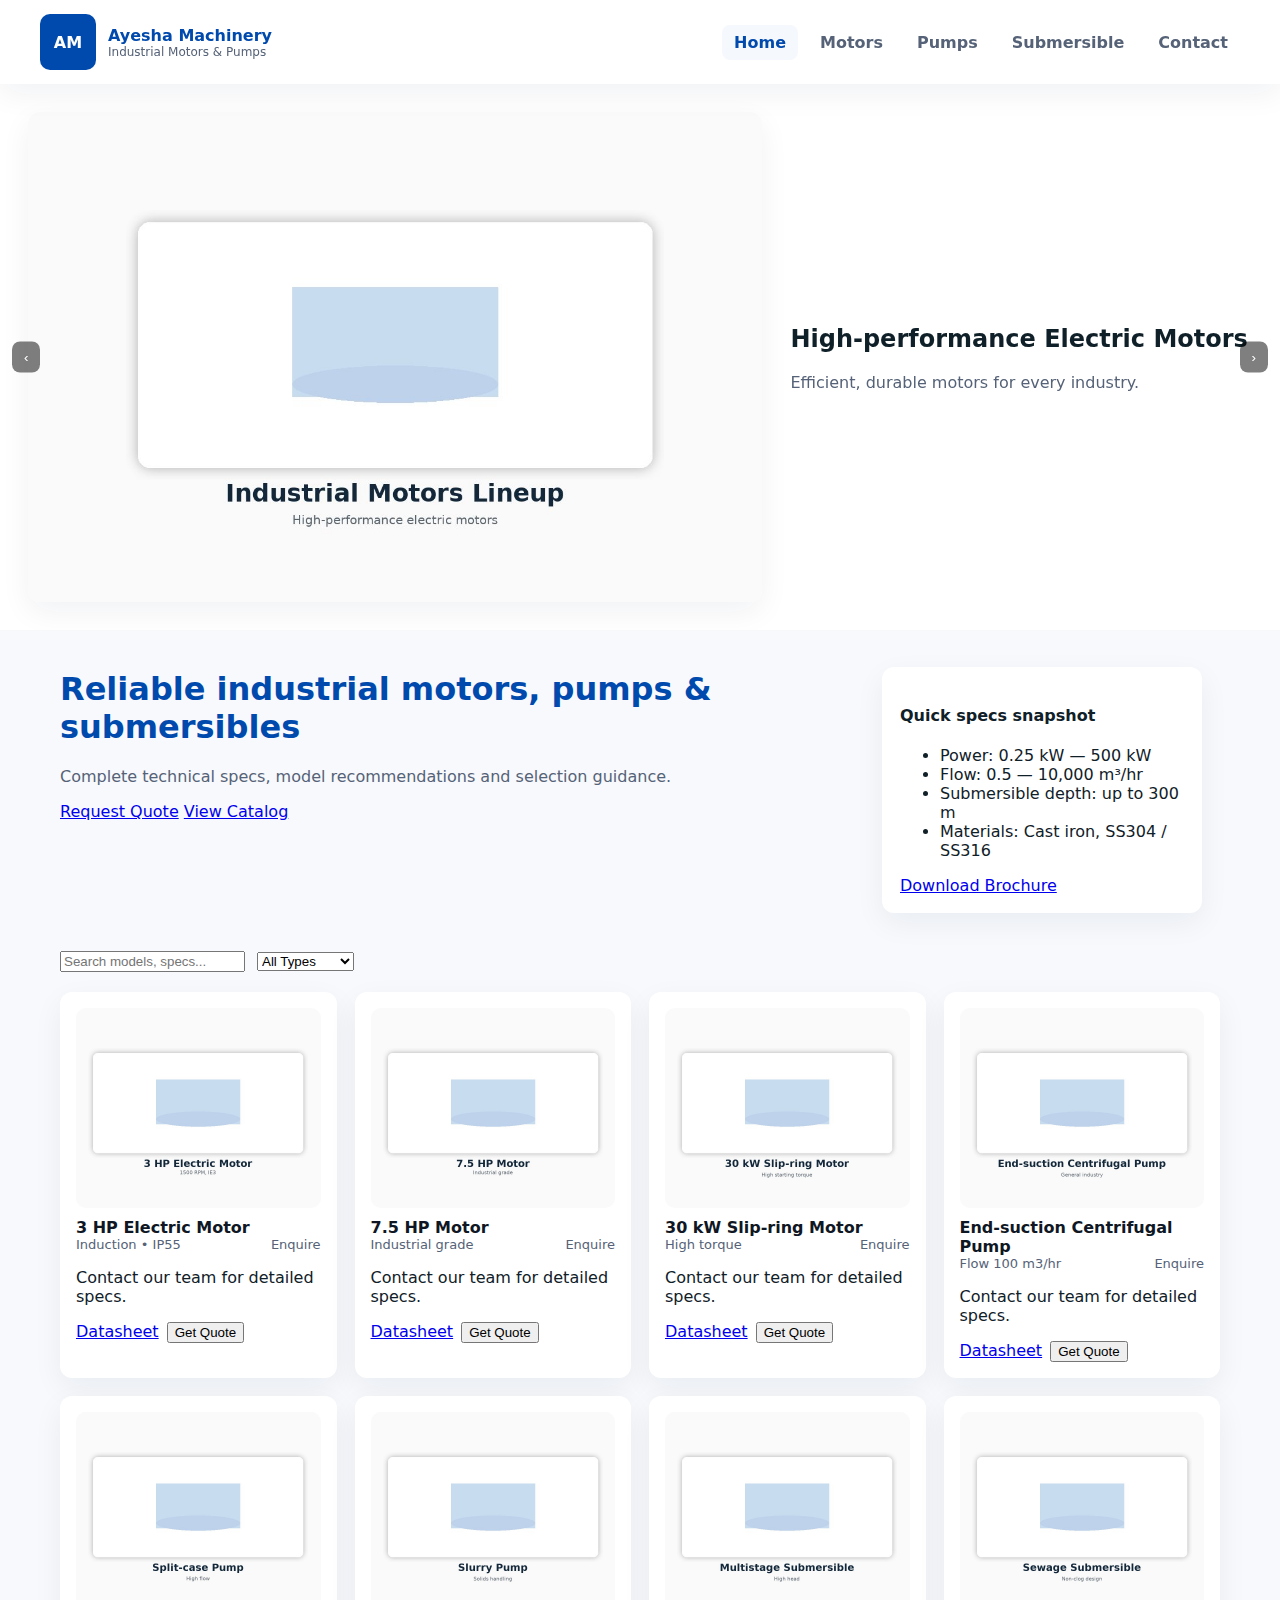
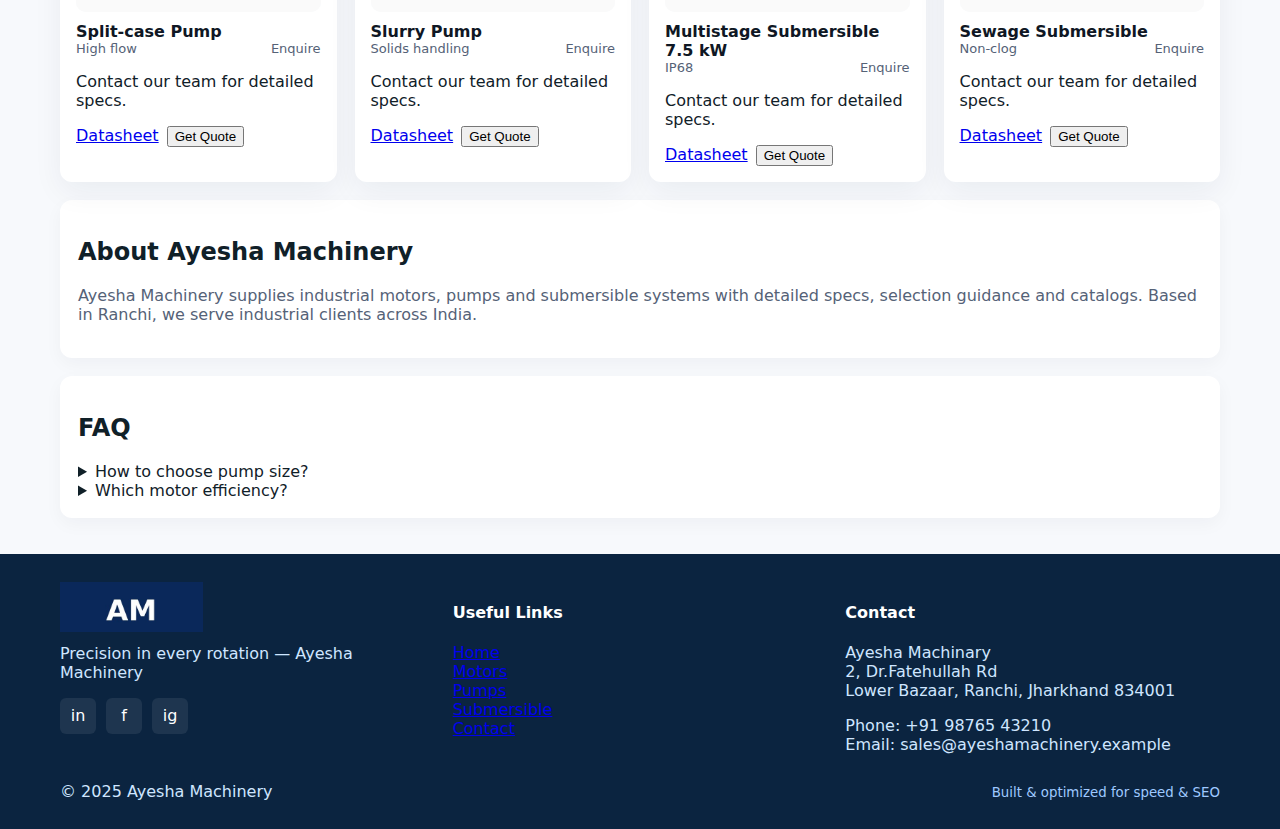
<file: index.html>
<!doctype html><html lang="en"><head><meta charset="utf-8"/><meta name="viewport" content="width=device-width,initial-scale=1"/><title>Ayesha Machinery</title><meta name="description" content="Leading supplier of industrial motors, pumps & submersible solutions in Ranchi."/><link rel="icon" href="images/favicon.ico"/><link rel="stylesheet" href="assets/style.css"/>
<meta property="og:title" content="Ayesha Machinery — Industrial Motors, Pumps & Submersibles"/>
<meta property="og:description" content="Trusted industrial solutions provider offering high-performance motors, pumps, and submersible systems."/>
<meta property="og:image" content="images/logo.png"/>
<meta name="twitter:card" content="summary_large_image"/>
<meta name="twitter:image" content="images/logo.png"/>
</head><body>
<header><div class="wrap header-inner"><div class="brand"><div class="logo">AM</div><div><div style="font-weight:700;color:var(--brand)">Ayesha Machinery</div><div style="font-size:12px;color:var(--muted)">Industrial Motors & Pumps</div></div></div><nav class="header-nav"><a href="index.html">Home</a><a href="motors.html">Motors</a><a href="pumps.html">Pumps</a><a href="submersible.html">Submersible</a><a href="contact.html">Contact</a></nav></div></header>
<div class="carousel"><div class="carousel-track">
  <div class="carousel-slide"><img src="images/home-carousel-1.jpg" alt=""><div class="carousel-caption"><h2>High-performance Electric Motors</h2><p style="color:var(--muted)">Efficient, durable motors for every industry.</p></div></div>
  <div class="carousel-slide"><img src="images/home-carousel-2.jpg" alt=""><div class="carousel-caption"><h2>Precision Pumps</h2><p style="color:var(--muted)">Centrifugal, positive displacement and specialty pumps.</p></div></div>
  <div class="carousel-slide"><img src="images/home-carousel-3.jpg" alt=""><div class="carousel-caption"><h2>Reliable Submersibles</h2><p style="color:var(--muted)">IP68-rated designs for borewells and sewage.</p></div></div>
  <div class="carousel-slide"><img src="images/home-carousel-4.jpg" alt=""><div class="carousel-caption"><h2>Industrial Solutions</h2><p style="color:var(--muted)">Full documentation, curves and support.</p></div></div>
</div><div class="carousel-controls"><button class="carousel-prev carousel-btn">‹</button><button class="carousel-next carousel-btn">›</button></div></div>
<main class="wrap" style="padding-top:18px">
<section style="display:flex;gap:20px;align-items:flex-start">
  <div style="flex:1"><h1 style="color:var(--brand)">Reliable industrial motors, pumps & submersibles</h1><p style="color:var(--muted)">Complete technical specs, model recommendations and selection guidance.</p><div style="margin-top:12px"><a class="btn btn-primary" href="contact.html">Request Quote</a> <a class="btn btn-outline" href="motors.html">View Catalog</a></div></div>
  <aside class="snapshot"><h4>Quick specs snapshot</h4><ul class="spec-list"><li>Power: 0.25 kW — 500 kW</li><li>Flow: 0.5 — 10,000 m³/hr</li><li>Submersible depth: up to 300 m</li><li>Materials: Cast iron, SS304 / SS316</li></ul><div style="margin-top:12px"><a class="datasheet" href="catalogs/motors-catalog.pdf">Download Brochure</a></div></aside>
</section>
<section style="margin-top:18px"><div class="controls"><input id="searchHome" type="text" placeholder="Search models, specs..."><select id="filterTypeHome" class="small"><option value=''>All Types</option><option value='motor'>Motor</option><option value='pump'>Pump</option><option value='submersible'>Submersible</option></select></div>
<div id="homeProducts" class="grid">

    <article class="card" data-type="motor" data-keywords="3 HP Electric Motor Induction • IP55">
      <div class="product-thumb"><img src="images/motor-1.jpg" alt="3 HP Electric Motor"></div>
      <div><div class="model">3 HP Electric Motor</div><div class="meta">Induction • IP55<span style="float:right">Enquire</span></div><p class="specs">Contact our team for detailed specs.</p><div style="display:flex;gap:8px;margin-top:8px"><a class="datasheet" href="catalogs/motors-catalog.pdf">Datasheet</a><button class="btn btn-primary" onclick="Ayesha.quickQuote('3 HP Electric Motor')">Get Quote</button></div></div>
    </article>
    
    <article class="card" data-type="motor" data-keywords="7.5 HP Motor Industrial grade">
      <div class="product-thumb"><img src="images/motor-2.jpg" alt="7.5 HP Motor"></div>
      <div><div class="model">7.5 HP Motor</div><div class="meta">Industrial grade<span style="float:right">Enquire</span></div><p class="specs">Contact our team for detailed specs.</p><div style="display:flex;gap:8px;margin-top:8px"><a class="datasheet" href="catalogs/motors-catalog.pdf">Datasheet</a><button class="btn btn-primary" onclick="Ayesha.quickQuote('7.5 HP Motor')">Get Quote</button></div></div>
    </article>
    
    <article class="card" data-type="motor" data-keywords="30 kW Slip-ring Motor High torque">
      <div class="product-thumb"><img src="images/motor-3.jpg" alt="30 kW Slip-ring Motor"></div>
      <div><div class="model">30 kW Slip-ring Motor</div><div class="meta">High torque<span style="float:right">Enquire</span></div><p class="specs">Contact our team for detailed specs.</p><div style="display:flex;gap:8px;margin-top:8px"><a class="datasheet" href="catalogs/motors-catalog.pdf">Datasheet</a><button class="btn btn-primary" onclick="Ayesha.quickQuote('30 kW Slip-ring Motor')">Get Quote</button></div></div>
    </article>
    
    <article class="card" data-type="pump" data-keywords="End-suction Centrifugal Pump Flow 100 m3/hr">
      <div class="product-thumb"><img src="images/pump-1.jpg" alt="End-suction Centrifugal Pump"></div>
      <div><div class="model">End-suction Centrifugal Pump</div><div class="meta">Flow 100 m3/hr<span style="float:right">Enquire</span></div><p class="specs">Contact our team for detailed specs.</p><div style="display:flex;gap:8px;margin-top:8px"><a class="datasheet" href="catalogs/pumps-catalog.pdf">Datasheet</a><button class="btn btn-primary" onclick="Ayesha.quickQuote('End-suction Centrifugal Pump')">Get Quote</button></div></div>
    </article>
    
    <article class="card" data-type="pump" data-keywords="Split-case Pump High flow">
      <div class="product-thumb"><img src="images/pump-2.jpg" alt="Split-case Pump"></div>
      <div><div class="model">Split-case Pump</div><div class="meta">High flow<span style="float:right">Enquire</span></div><p class="specs">Contact our team for detailed specs.</p><div style="display:flex;gap:8px;margin-top:8px"><a class="datasheet" href="catalogs/pumps-catalog.pdf">Datasheet</a><button class="btn btn-primary" onclick="Ayesha.quickQuote('Split-case Pump')">Get Quote</button></div></div>
    </article>
    
    <article class="card" data-type="pump" data-keywords="Slurry Pump Solids handling">
      <div class="product-thumb"><img src="images/pump-3.jpg" alt="Slurry Pump"></div>
      <div><div class="model">Slurry Pump</div><div class="meta">Solids handling<span style="float:right">Enquire</span></div><p class="specs">Contact our team for detailed specs.</p><div style="display:flex;gap:8px;margin-top:8px"><a class="datasheet" href="catalogs/pumps-catalog.pdf">Datasheet</a><button class="btn btn-primary" onclick="Ayesha.quickQuote('Slurry Pump')">Get Quote</button></div></div>
    </article>
    
    <article class="card" data-type="submersible" data-keywords="Multistage Submersible 7.5 kW IP68">
      <div class="product-thumb"><img src="images/sub-1.jpg" alt="Multistage Submersible 7.5 kW"></div>
      <div><div class="model">Multistage Submersible 7.5 kW</div><div class="meta">IP68<span style="float:right">Enquire</span></div><p class="specs">Contact our team for detailed specs.</p><div style="display:flex;gap:8px;margin-top:8px"><a class="datasheet" href="catalogs/submersible-catalog.pdf">Datasheet</a><button class="btn btn-primary" onclick="Ayesha.quickQuote('Multistage Submersible 7.5 kW')">Get Quote</button></div></div>
    </article>
    
    <article class="card" data-type="submersible" data-keywords="Sewage Submersible Non-clog">
      <div class="product-thumb"><img src="images/sub-2.jpg" alt="Sewage Submersible"></div>
      <div><div class="model">Sewage Submersible</div><div class="meta">Non-clog<span style="float:right">Enquire</span></div><p class="specs">Contact our team for detailed specs.</p><div style="display:flex;gap:8px;margin-top:8px"><a class="datasheet" href="catalogs/submersible-catalog.pdf">Datasheet</a><button class="btn btn-primary" onclick="Ayesha.quickQuote('Sewage Submersible')">Get Quote</button></div></div>
    </article>
    
</div></section>
<section class="content-card" style="margin-top:18px"><h2>About Ayesha Machinery</h2><p style="color:var(--muted)">Ayesha Machinery supplies industrial motors, pumps and submersible systems with detailed specs, selection guidance and catalogs. Based in Ranchi, we serve industrial clients across India.</p></section>
<section class="content-card" style="margin-top:18px"><h2>FAQ</h2><details><summary>How to choose pump size?</summary><div style="color:var(--muted);margin-top:8px">Provide flow and head; we match to curves.</div></details><details><summary>Which motor efficiency?</summary><div style="color:var(--muted);margin-top:8px">Prefer IE3 or better.</div></details></section>
</main>

<footer>
  <div class="wrap">
    <div class="footer-grid">
      <div>
        <img src="images/footer-logo.jpg" alt="Ayesha Machinery">
        <p style="margin-top:8px;color:#cfe6ff">Precision in every rotation — Ayesha Machinery</p>
        <div class="socials"><a href="#" aria-label="LinkedIn">in</a><a href="#" aria-label="Facebook">f</a><a href="#" aria-label="Instagram">ig</a></div>
      </div>
      <div>
        <h4>Useful Links</h4>
        <ul style="color:#cfe6ff;list-style:none;padding:0"><li><a href="index.html">Home</a></li><li><a href="motors.html">Motors</a></li><li><a href="pumps.html">Pumps</a></li><li><a href="submersible.html">Submersible</a></li><li><a href="contact.html">Contact</a></li></ul>
      </div>
      <div>
        <h4>Contact</h4>
        <p style="color:#cfe6ff">Ayesha Machinary<br>2, Dr.Fatehullah Rd<br>Lower Bazaar, Ranchi, Jharkhand 834001</p>
        <p style="color:#cfe6ff">Phone: +91 98765 43210<br>Email: sales@ayeshamachinery.example</p>
      </div>
    </div>
    <div style="margin-top:12px;color:#cfe6ff;display:flex;gap:14px;align-items:center;justify-content:space-between">
      <div>© 2025 Ayesha Machinery</div>
      <div><small style="color:#9fc9ff">Built & optimized for speed & SEO</small></div>
    </div>
  </div>
</footer>
<script src="assets/main.js"></script><script>Ayesha.setupCatalogFilters({searchId:'searchHome',typeId:'filterTypeHome',containerId:'homeProducts'});</script></body></html>
</file>
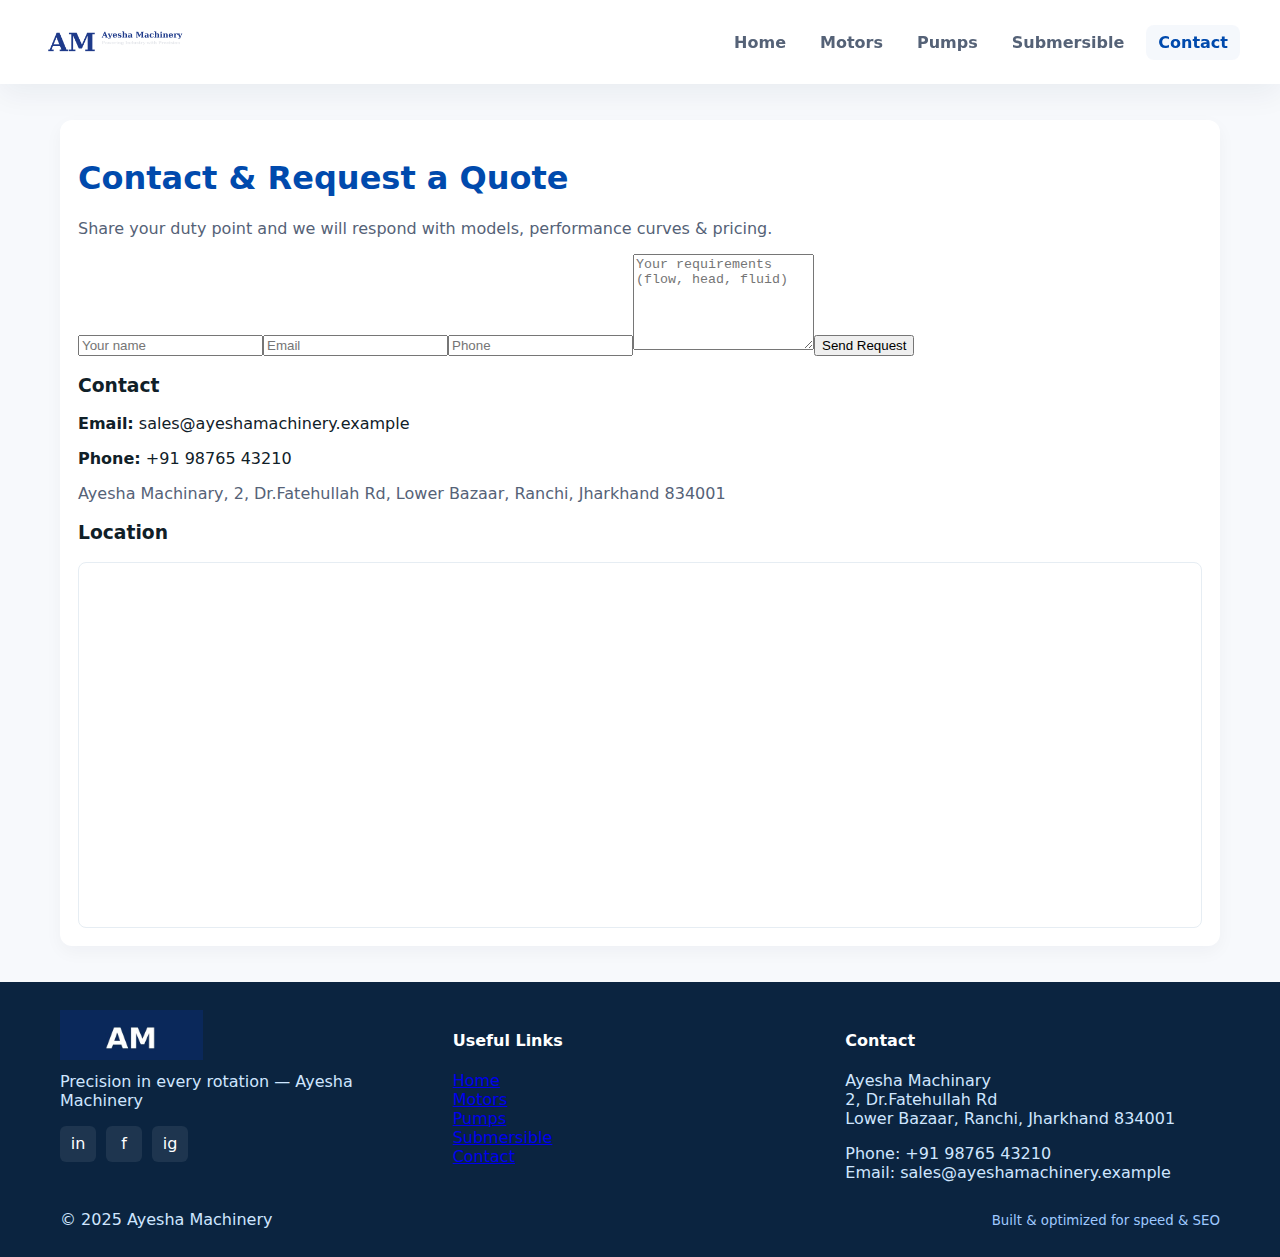
<file: contact.html>
<!doctype html><html lang="en"><head><meta charset="utf-8"/><meta name="viewport" content="width=device-width,initial-scale=1"/><title>Contact — Ayesha Machinery</title><meta name="description" content="Contact Ayesha Machinery for quotes and support."/><link rel="stylesheet" href="assets/style.css"/><link rel="icon" href="images/favicon.ico"/>
<meta property="og:title" content="Ayesha Machinery — Industrial Motors, Pumps & Submersibles"/>
<meta property="og:description" content="Trusted industrial solutions provider offering high-performance motors, pumps, and submersible systems."/>
<meta property="og:image" content="images/logo.png"/>
<meta name="twitter:card" content="summary_large_image"/>
<meta name="twitter:image" content="images/logo.png"/>
</head><body>
<header><div class="wrap header-inner"><div class="brand"><img src="images/logo.png" alt="Ayesha Machinery" style="height:56px;object-fit:contain"></div><nav class="header-nav"><a href="index.html">Home</a><a href="motors.html">Motors</a><a href="pumps.html">Pumps</a><a href="submersible.html">Submersible</a><a href="contact.html">Contact</a></nav></div></header>
<main class="wrap" style="padding-top:18px">
<section class="content-card"><h1 style="color:var(--brand)">Contact & Request a Quote</h1><p style="color:var(--muted)">Share your duty point and we will respond with models, performance curves & pricing.</p>
<div class="contact"><div><form id="contactForm" name="contact" method="POST" data-netlify="true" netlify-honeypot="bot-field"><input type="hidden" name="form-name" value="contact"><p style="display:none"><label>Don’t fill if human: <input name="bot-field"></label></p><input id="name" name="name" type="text" placeholder="Your name" required><input id="email" name="email" type="email" placeholder="Email" required><input id="phone" name="phone" type="text" placeholder="Phone" required><textarea id="message" name="message" rows="6" placeholder="Your requirements (flow, head, fluid)"></textarea><button class="btn btn-primary" type="submit">Send Request</button><div id="formStatus" style="margin-top:10px;color:green;display:none"></div></form></div><aside class="contact-card"><h3>Contact</h3><p><strong>Email:</strong> sales@ayeshamachinery.example</p><p><strong>Phone:</strong> +91 98765 43210</p><p style="color:var(--muted)">Ayesha Machinary, 2, Dr.Fatehullah Rd, Lower Bazaar, Ranchi, Jharkhand 834001</p></aside></div>
<div style="margin-top:18px"><h3>Location</h3><div style="border-radius:8px;overflow:hidden;border:1px solid #e6edf3"><iframe src="https://www.google.com/maps/embed?pb=!1m18!1m12!1m3!1d117170.77853638442!2d85.2262073208436!3d23.403159735149256!2m3!1f0!2f0!3f0!3m2!1i1024!2i768!4f13.1!3m3!1m2!1s0x39f4e108f3591b21%3A0x3b2d2a5f4339a570!2sAyesha%20Machinary!5e0!3m2!1sen!2sin!4v1762103960337!5m2!1sen!2sin" width="100%" height="360" style="border:0;" allowfullscreen="" loading="lazy" referrerpolicy="no-referrer-when-downgrade"></iframe></div></div>
</section></main>
<footer>
  <div class="wrap">
    <div class="footer-grid">
      <div>
        <img src="images/footer-logo.jpg" alt="Ayesha Machinery">
        <p style="margin-top:8px;color:#cfe6ff">Precision in every rotation — Ayesha Machinery</p>
        <div class="socials"><a href="#" aria-label="LinkedIn">in</a><a href="#" aria-label="Facebook">f</a><a href="#" aria-label="Instagram">ig</a></div>
      </div>
      <div>
        <h4>Useful Links</h4>
        <ul style="color:#cfe6ff;list-style:none;padding:0"><li><a href="index.html">Home</a></li><li><a href="motors.html">Motors</a></li><li><a href="pumps.html">Pumps</a></li><li><a href="submersible.html">Submersible</a></li><li><a href="contact.html">Contact</a></li></ul>
      </div>
      <div>
        <h4>Contact</h4>
        <p style="color:#cfe6ff">Ayesha Machinary<br>2, Dr.Fatehullah Rd<br>Lower Bazaar, Ranchi, Jharkhand 834001</p>
        <p style="color:#cfe6ff">Phone: +91 98765 43210<br>Email: sales@ayeshamachinery.example</p>
      </div>
    </div>
    <div style="margin-top:12px;color:#cfe6ff;display:flex;gap:14px;align-items:center;justify-content:space-between">
      <div>© 2025 Ayesha Machinery</div>
      <div><small style="color:#9fc9ff">Built & optimized for speed & SEO</small></div>
    </div>
  </div>
</footer>
<script src="assets/main.js"></script></body></html>
</file>
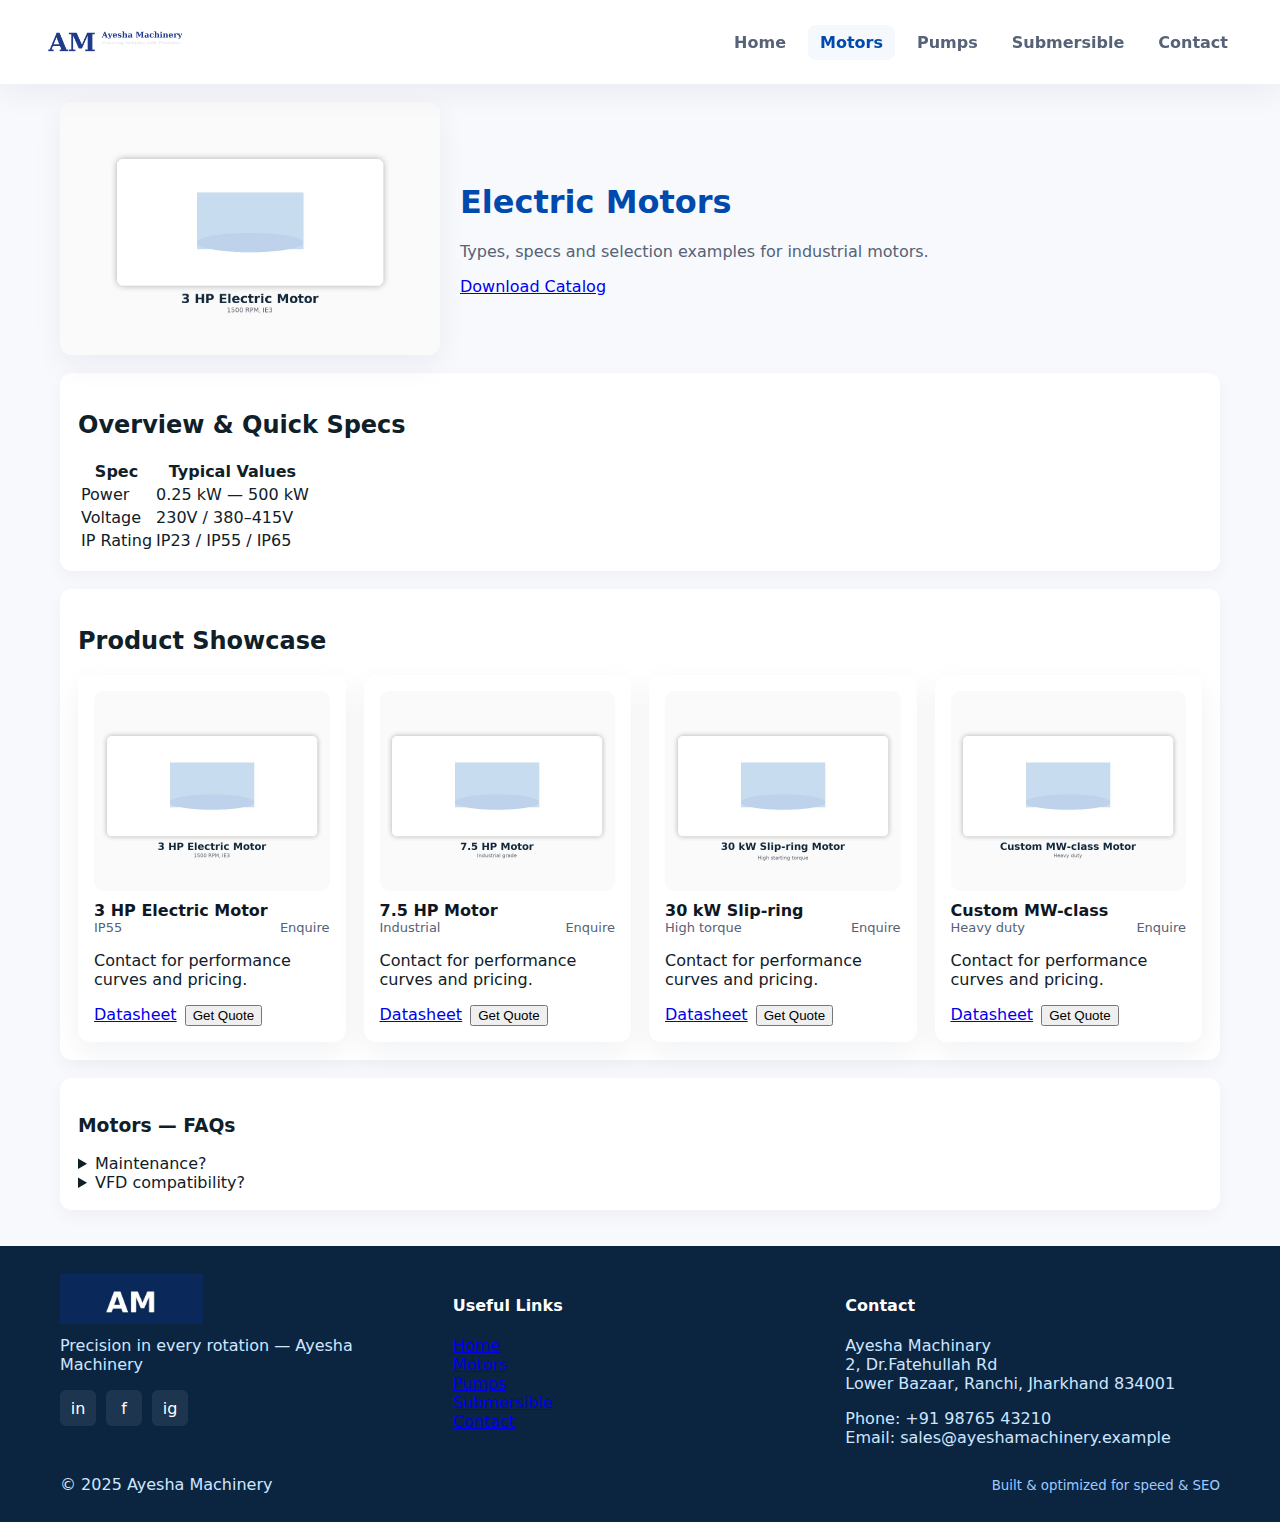
<file: motors.html>
<!doctype html><html lang="en"><head><meta charset="utf-8"/><meta name="viewport" content="width=device-width,initial-scale=1"/><title>Motors — Ayesha Machinery</title><meta name="description" content="Electric motors — specs and selection guidance."/><link rel="stylesheet" href="assets/style.css"/><link rel="icon" href="images/favicon.ico"/>
<meta property="og:title" content="Ayesha Machinery — Industrial Motors, Pumps & Submersibles"/>
<meta property="og:description" content="Trusted industrial solutions provider offering high-performance motors, pumps, and submersible systems."/>
<meta property="og:image" content="images/logo.png"/>
<meta name="twitter:card" content="summary_large_image"/>
<meta name="twitter:image" content="images/logo.png"/>
</head><body>
<header><div class="wrap header-inner"><div class="brand"><img src="images/logo.png" alt="Ayesha Machinery" style="height:56px;object-fit:contain"></div><nav class="header-nav"><a href="index.html">Home</a><a href="motors.html">Motors</a><a href="pumps.html">Pumps</a><a href="submersible.html">Submersible</a><a href="contact.html">Contact</a></nav></div></header>
<main class="wrap" style="padding-top:18px">
<section class="hero" style="display:flex;gap:20px;align-items:center"><img src="images/motor-1.jpg" alt="Motors" style="width:380px;border-radius:12px;box-shadow:var(--shadow)"><div><h1 style="color:var(--brand)">Electric Motors</h1><p style="color:var(--muted)">Types, specs and selection examples for industrial motors.</p><a class="btn btn-primary" href="catalogs/motors-catalog.pdf">Download Catalog</a></div></section>
<section class="content-card" style="margin-top:18px"><h2>Overview & Quick Specs</h2><table><thead><tr><th>Spec</th><th>Typical Values</th></tr></thead><tbody><tr><td>Power</td><td>0.25 kW — 500 kW</td></tr><tr><td>Voltage</td><td>230V / 380–415V</td></tr><tr><td>IP Rating</td><td>IP23 / IP55 / IP65</td></tr></tbody></table></section>
<section class="content-card" style="margin-top:18px"><h2>Product Showcase</h2><div class="grid">

    <article class="card"><div class="product-thumb"><img src="images/motor-1.jpg" alt="3 HP Electric Motor"></div><div><div class="model">3 HP Electric Motor</div><div class="meta">IP55<span style="float:right">Enquire</span></div><p class="specs">Contact for performance curves and pricing.</p><div style="display:flex;gap:8px;margin-top:8px"><a class="datasheet" href="catalogs/motors-catalog.pdf">Datasheet</a><button class="btn btn-primary" onclick="Ayesha.quickQuote('3 HP Electric Motor')">Get Quote</button></div></div></article>
    
    <article class="card"><div class="product-thumb"><img src="images/motor-2.jpg" alt="7.5 HP Motor"></div><div><div class="model">7.5 HP Motor</div><div class="meta">Industrial<span style="float:right">Enquire</span></div><p class="specs">Contact for performance curves and pricing.</p><div style="display:flex;gap:8px;margin-top:8px"><a class="datasheet" href="catalogs/motors-catalog.pdf">Datasheet</a><button class="btn btn-primary" onclick="Ayesha.quickQuote('7.5 HP Motor')">Get Quote</button></div></div></article>
    
    <article class="card"><div class="product-thumb"><img src="images/motor-3.jpg" alt="30 kW Slip-ring"></div><div><div class="model">30 kW Slip-ring</div><div class="meta">High torque<span style="float:right">Enquire</span></div><p class="specs">Contact for performance curves and pricing.</p><div style="display:flex;gap:8px;margin-top:8px"><a class="datasheet" href="catalogs/motors-catalog.pdf">Datasheet</a><button class="btn btn-primary" onclick="Ayesha.quickQuote('30 kW Slip-ring')">Get Quote</button></div></div></article>
    
    <article class="card"><div class="product-thumb"><img src="images/motor-4.jpg" alt="Custom MW-class"></div><div><div class="model">Custom MW-class</div><div class="meta">Heavy duty<span style="float:right">Enquire</span></div><p class="specs">Contact for performance curves and pricing.</p><div style="display:flex;gap:8px;margin-top:8px"><a class="datasheet" href="catalogs/motors-catalog.pdf">Datasheet</a><button class="btn btn-primary" onclick="Ayesha.quickQuote('Custom MW-class')">Get Quote</button></div></div></article>
    </div></section><section class="content-card" style="margin-top:18px"><h3>Motors — FAQs</h3><details><summary>Maintenance?</summary><div style="color:var(--muted);margin-top:8px">Periodic checks and lubrication.</div></details><details><summary>VFD compatibility?</summary><div style="color:var(--muted);margin-top:8px">Select insulation suitably.</div></details></section></main>
<footer>
  <div class="wrap">
    <div class="footer-grid">
      <div>
        <img src="images/footer-logo.jpg" alt="Ayesha Machinery">
        <p style="margin-top:8px;color:#cfe6ff">Precision in every rotation — Ayesha Machinery</p>
        <div class="socials"><a href="#" aria-label="LinkedIn">in</a><a href="#" aria-label="Facebook">f</a><a href="#" aria-label="Instagram">ig</a></div>
      </div>
      <div>
        <h4>Useful Links</h4>
        <ul style="color:#cfe6ff;list-style:none;padding:0"><li><a href="index.html">Home</a></li><li><a href="motors.html">Motors</a></li><li><a href="pumps.html">Pumps</a></li><li><a href="submersible.html">Submersible</a></li><li><a href="contact.html">Contact</a></li></ul>
      </div>
      <div>
        <h4>Contact</h4>
        <p style="color:#cfe6ff">Ayesha Machinary<br>2, Dr.Fatehullah Rd<br>Lower Bazaar, Ranchi, Jharkhand 834001</p>
        <p style="color:#cfe6ff">Phone: +91 98765 43210<br>Email: sales@ayeshamachinery.example</p>
      </div>
    </div>
    <div style="margin-top:12px;color:#cfe6ff;display:flex;gap:14px;align-items:center;justify-content:space-between">
      <div>© 2025 Ayesha Machinery</div>
      <div><small style="color:#9fc9ff">Built & optimized for speed & SEO</small></div>
    </div>
  </div>
</footer>
<script src="assets/main.js"></script></body></html>
</file>
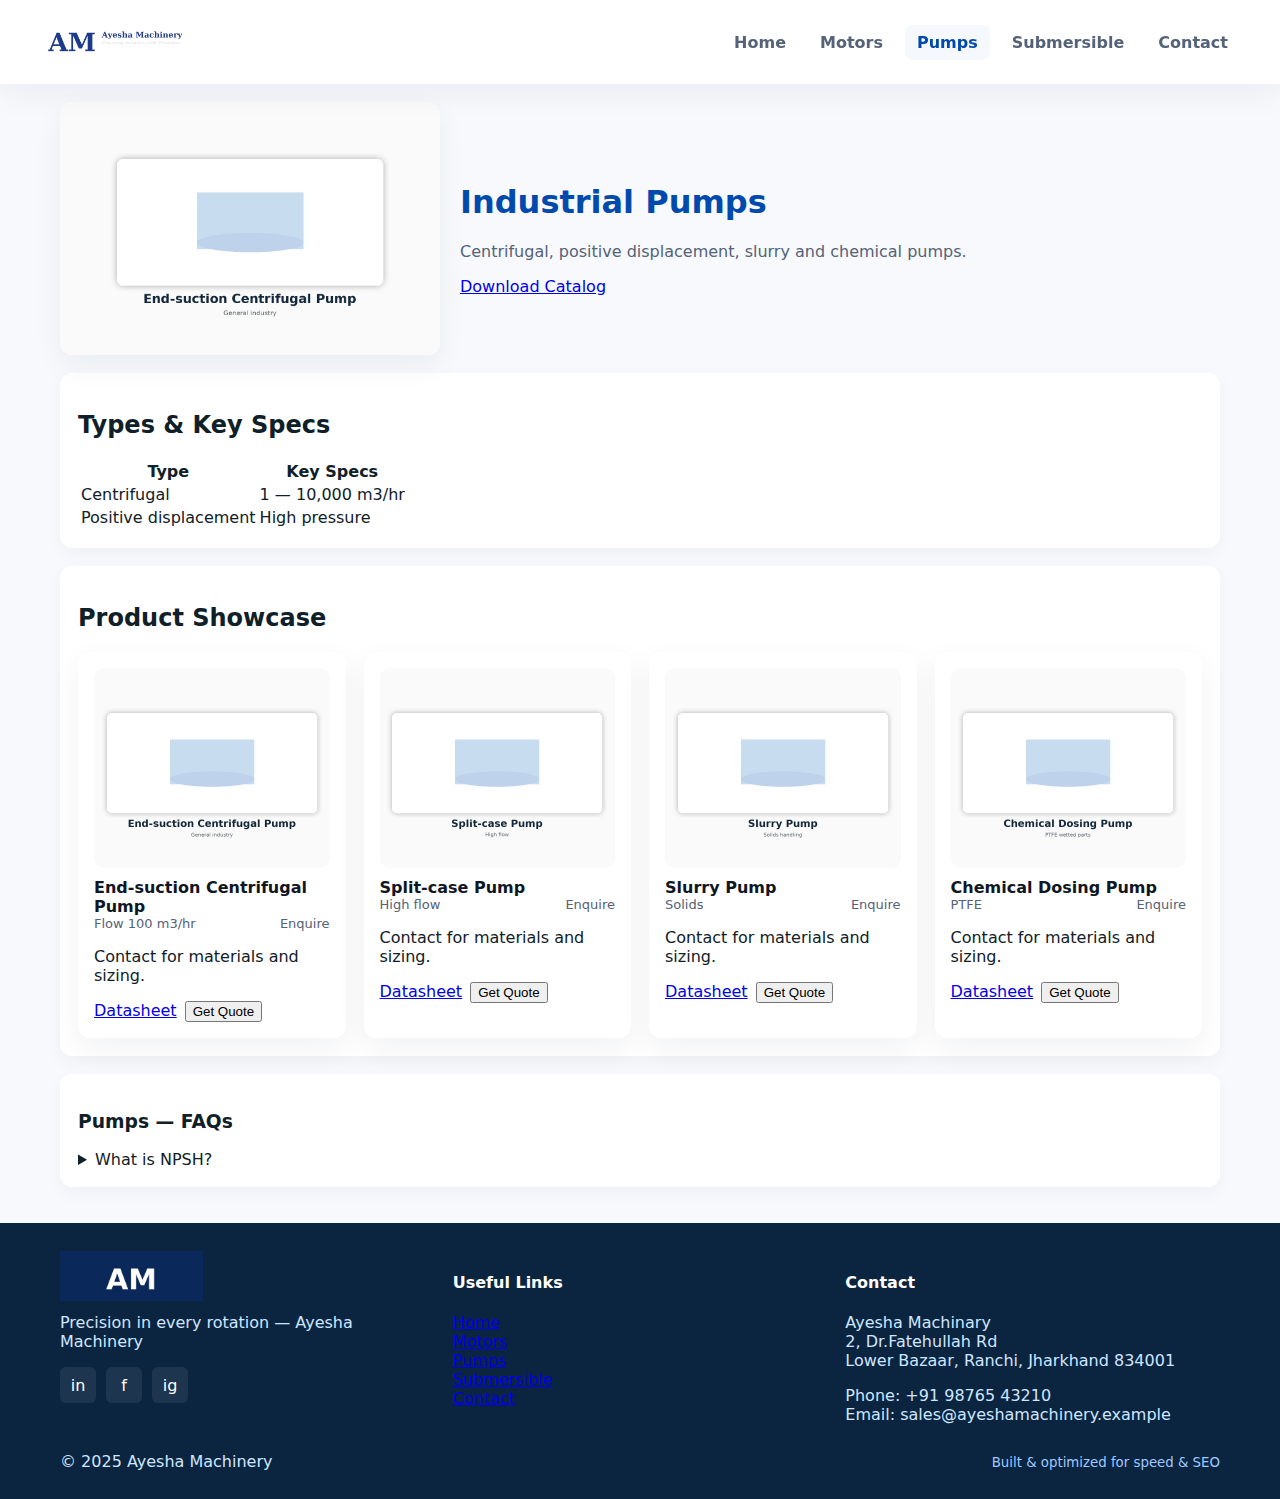
<file: pumps.html>
<!doctype html><html lang="en"><head><meta charset="utf-8"/><meta name="viewport" content="width=device-width,initial-scale=1"/><title>Pumps — Ayesha Machinery</title><meta name="description" content="Pumps — types and specs."/><link rel="stylesheet" href="assets/style.css"/><link rel="icon" href="images/favicon.ico"/>
<meta property="og:title" content="Ayesha Machinery — Industrial Motors, Pumps & Submersibles"/>
<meta property="og:description" content="Trusted industrial solutions provider offering high-performance motors, pumps, and submersible systems."/>
<meta property="og:image" content="images/logo.png"/>
<meta name="twitter:card" content="summary_large_image"/>
<meta name="twitter:image" content="images/logo.png"/>
</head><body>
<header><div class="wrap header-inner"><div class="brand"><img src="images/logo.png" alt="Ayesha Machinery" style="height:56px;object-fit:contain"></div><nav class="header-nav"><a href="index.html">Home</a><a href="motors.html">Motors</a><a href="pumps.html">Pumps</a><a href="submersible.html">Submersible</a><a href="contact.html">Contact</a></nav></div></header>
<main class="wrap" style="padding-top:18px">
<section class="hero" style="display:flex;gap:20px;align-items:center"><img src="images/pump-1.jpg" alt="Pumps" style="width:380px;border-radius:12px;box-shadow:var(--shadow)"><div><h1 style="color:var(--brand)">Industrial Pumps</h1><p style="color:var(--muted)">Centrifugal, positive displacement, slurry and chemical pumps.</p><a class="btn btn-primary" href="catalogs/pumps-catalog.pdf">Download Catalog</a></div></section>
<section class="content-card" style="margin-top:18px"><h2>Types & Key Specs</h2><table><thead><tr><th>Type</th><th>Key Specs</th></tr></thead><tbody><tr><td>Centrifugal</td><td>1 — 10,000 m3/hr</td></tr><tr><td>Positive displacement</td><td>High pressure</td></tr></tbody></table></section>
<section class="content-card" style="margin-top:18px"><h2>Product Showcase</h2><div class="grid">
<article class="card"><div class="product-thumb"><img src="images/pump-1.jpg" alt="End-suction Centrifugal Pump"></div><div><div class="model">End-suction Centrifugal Pump</div><div class="meta">Flow 100 m3/hr<span style="float:right">Enquire</span></div><p class="specs">Contact for materials and sizing.</p><div style="display:flex;gap:8px;margin-top:8px"><a class="datasheet" href="catalogs/pumps-catalog.pdf">Datasheet</a><button class="btn btn-primary" onclick="Ayesha.quickQuote('End-suction Centrifugal Pump')">Get Quote</button></div></div></article><article class="card"><div class="product-thumb"><img src="images/pump-2.jpg" alt="Split-case Pump"></div><div><div class="model">Split-case Pump</div><div class="meta">High flow<span style="float:right">Enquire</span></div><p class="specs">Contact for materials and sizing.</p><div style="display:flex;gap:8px;margin-top:8px"><a class="datasheet" href="catalogs/pumps-catalog.pdf">Datasheet</a><button class="btn btn-primary" onclick="Ayesha.quickQuote('Split-case Pump')">Get Quote</button></div></div></article><article class="card"><div class="product-thumb"><img src="images/pump-3.jpg" alt="Slurry Pump"></div><div><div class="model">Slurry Pump</div><div class="meta">Solids<span style="float:right">Enquire</span></div><p class="specs">Contact for materials and sizing.</p><div style="display:flex;gap:8px;margin-top:8px"><a class="datasheet" href="catalogs/pumps-catalog.pdf">Datasheet</a><button class="btn btn-primary" onclick="Ayesha.quickQuote('Slurry Pump')">Get Quote</button></div></div></article><article class="card"><div class="product-thumb"><img src="images/pump-4.jpg" alt="Chemical Dosing Pump"></div><div><div class="model">Chemical Dosing Pump</div><div class="meta">PTFE<span style="float:right">Enquire</span></div><p class="specs">Contact for materials and sizing.</p><div style="display:flex;gap:8px;margin-top:8px"><a class="datasheet" href="catalogs/pumps-catalog.pdf">Datasheet</a><button class="btn btn-primary" onclick="Ayesha.quickQuote('Chemical Dosing Pump')">Get Quote</button></div></div></article></div></section><section class='content-card' style='margin-top:18px'><h3>Pumps — FAQs</h3><details><summary>What is NPSH?</summary><div style='color:var(--muted);margin-top:8px'>Net Positive Suction Head - avoid cavitation.</div></details></section></main>
<footer>
  <div class="wrap">
    <div class="footer-grid">
      <div>
        <img src="images/footer-logo.jpg" alt="Ayesha Machinery">
        <p style="margin-top:8px;color:#cfe6ff">Precision in every rotation — Ayesha Machinery</p>
        <div class="socials"><a href="#" aria-label="LinkedIn">in</a><a href="#" aria-label="Facebook">f</a><a href="#" aria-label="Instagram">ig</a></div>
      </div>
      <div>
        <h4>Useful Links</h4>
        <ul style="color:#cfe6ff;list-style:none;padding:0"><li><a href="index.html">Home</a></li><li><a href="motors.html">Motors</a></li><li><a href="pumps.html">Pumps</a></li><li><a href="submersible.html">Submersible</a></li><li><a href="contact.html">Contact</a></li></ul>
      </div>
      <div>
        <h4>Contact</h4>
        <p style="color:#cfe6ff">Ayesha Machinary<br>2, Dr.Fatehullah Rd<br>Lower Bazaar, Ranchi, Jharkhand 834001</p>
        <p style="color:#cfe6ff">Phone: +91 98765 43210<br>Email: sales@ayeshamachinery.example</p>
      </div>
    </div>
    <div style="margin-top:12px;color:#cfe6ff;display:flex;gap:14px;align-items:center;justify-content:space-between">
      <div>© 2025 Ayesha Machinery</div>
      <div><small style="color:#9fc9ff">Built & optimized for speed & SEO</small></div>
    </div>
  </div>
</footer>
<script src='assets/main.js'></script></body></html>
</file>
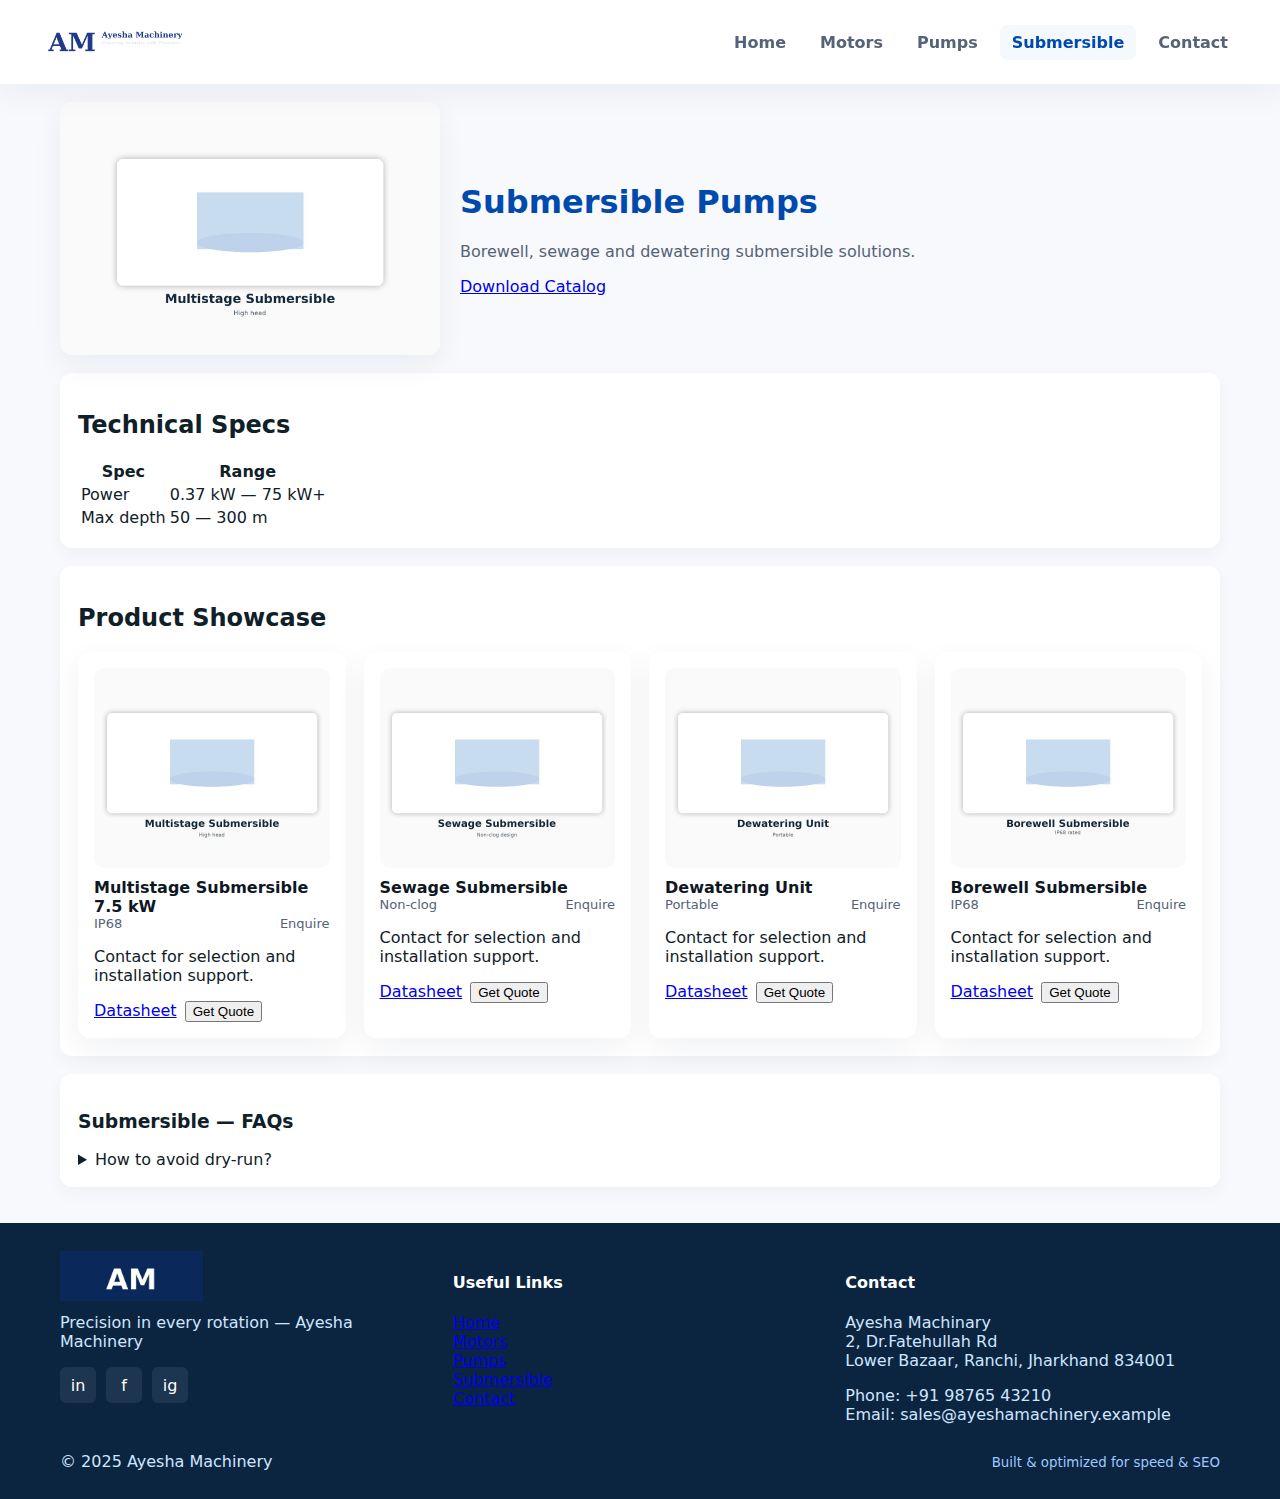
<file: submersible.html>
<!doctype html><html lang="en"><head><meta charset="utf-8"/><meta name="viewport" content="width=device-width,initial-scale=1"/><title>Submersible Pumps — Ayesha Machinery</title><meta name="description" content="Submersible pumps specs."/><link rel="stylesheet" href="assets/style.css"/><link rel="icon" href="images/favicon.ico"/>
<meta property="og:title" content="Ayesha Machinery — Industrial Motors, Pumps & Submersibles"/>
<meta property="og:description" content="Trusted industrial solutions provider offering high-performance motors, pumps, and submersible systems."/>
<meta property="og:image" content="images/logo.png"/>
<meta name="twitter:card" content="summary_large_image"/>
<meta name="twitter:image" content="images/logo.png"/>
</head><body>
<header><div class="wrap header-inner"><div class="brand"><img src="images/logo.png" alt="Ayesha Machinery" style="height:56px;object-fit:contain"></div><nav class="header-nav"><a href="index.html">Home</a><a href="motors.html">Motors</a><a href="pumps.html">Pumps</a><a href="submersible.html">Submersible</a><a href="contact.html">Contact</a></nav></div></header>
<main class="wrap" style="padding-top:18px">
<section class="hero" style="display:flex;gap:20px;align-items:center"><img src="images/sub-1.jpg" alt="Submersible" style="width:380px;border-radius:12px;box-shadow:var(--shadow)"><div><h1 style="color:var(--brand)">Submersible Pumps</h1><p style="color:var(--muted)">Borewell, sewage and dewatering submersible solutions.</p><a class="btn btn-primary" href="catalogs/submersible-catalog.pdf">Download Catalog</a></div></section>
<section class="content-card" style="margin-top:18px"><h2>Technical Specs</h2><table><thead><tr><th>Spec</th><th>Range</th></tr></thead><tbody><tr><td>Power</td><td>0.37 kW — 75 kW+</td></tr><tr><td>Max depth</td><td>50 — 300 m</td></tr></tbody></table></section>
<section class="content-card" style="margin-top:18px"><h2>Product Showcase</h2><div class="grid"><article class="card"><div class="product-thumb"><img src="images/sub-1.jpg" alt="Multistage Submersible 7.5 kW"></div><div><div class="model">Multistage Submersible 7.5 kW</div><div class="meta">IP68<span style="float:right">Enquire</span></div><p class="specs">Contact for selection and installation support.</p><div style="display:flex;gap:8px;margin-top:8px"><a class="datasheet" href="catalogs/submersible-catalog.pdf">Datasheet</a><button class="btn btn-primary' onclick="Ayesha.quickQuote('Multistage Submersible 7.5 kW')">Get Quote</button></div></div></article><article class="card"><div class="product-thumb"><img src="images/sub-2.jpg" alt="Sewage Submersible"></div><div><div class="model">Sewage Submersible</div><div class="meta">Non-clog<span style="float:right">Enquire</span></div><p class="specs">Contact for selection and installation support.</p><div style="display:flex;gap:8px;margin-top:8px"><a class="datasheet" href="catalogs/submersible-catalog.pdf">Datasheet</a><button class="btn btn-primary' onclick="Ayesha.quickQuote('Sewage Submersible')">Get Quote</button></div></div></article><article class="card"><div class="product-thumb"><img src="images/sub-3.jpg" alt="Dewatering Unit"></div><div><div class="model">Dewatering Unit</div><div class="meta">Portable<span style="float:right">Enquire</span></div><p class="specs">Contact for selection and installation support.</p><div style="display:flex;gap:8px;margin-top:8px"><a class="datasheet" href="catalogs/submersible-catalog.pdf">Datasheet</a><button class="btn btn-primary' onclick="Ayesha.quickQuote('Dewatering Unit')">Get Quote</button></div></div></article><article class="card"><div class="product-thumb"><img src="images/sub-4.jpg" alt="Borewell Submersible"></div><div><div class="model">Borewell Submersible</div><div class="meta">IP68<span style="float:right">Enquire</span></div><p class="specs">Contact for selection and installation support.</p><div style="display:flex;gap:8px;margin-top:8px"><a class="datasheet" href="catalogs/submersible-catalog.pdf">Datasheet</a><button class="btn btn-primary' onclick="Ayesha.quickQuote('Borewell Submersible')">Get Quote</button></div></div></article></div></section><section class='content-card' style='margin-top:18px'><h3>Submersible — FAQs</h3><details><summary>How to avoid dry-run?</summary><div style='color:var(--muted);margin-top:8px'>Use dry-run protection and sensors.</div></details></section></main>
<footer>
  <div class="wrap">
    <div class="footer-grid">
      <div>
        <img src="images/footer-logo.jpg" alt="Ayesha Machinery">
        <p style="margin-top:8px;color:#cfe6ff">Precision in every rotation — Ayesha Machinery</p>
        <div class="socials"><a href="#" aria-label="LinkedIn">in</a><a href="#" aria-label="Facebook">f</a><a href="#" aria-label="Instagram">ig</a></div>
      </div>
      <div>
        <h4>Useful Links</h4>
        <ul style="color:#cfe6ff;list-style:none;padding:0"><li><a href="index.html">Home</a></li><li><a href="motors.html">Motors</a></li><li><a href="pumps.html">Pumps</a></li><li><a href="submersible.html">Submersible</a></li><li><a href="contact.html">Contact</a></li></ul>
      </div>
      <div>
        <h4>Contact</h4>
        <p style="color:#cfe6ff">Ayesha Machinary<br>2, Dr.Fatehullah Rd<br>Lower Bazaar, Ranchi, Jharkhand 834001</p>
        <p style="color:#cfe6ff">Phone: +91 98765 43210<br>Email: sales@ayeshamachinery.example</p>
      </div>
    </div>
    <div style="margin-top:12px;color:#cfe6ff;display:flex;gap:14px;align-items:center;justify-content:space-between">
      <div>© 2025 Ayesha Machinery</div>
      <div><small style="color:#9fc9ff">Built & optimized for speed & SEO</small></div>
    </div>
  </div>
</footer>
<script src='assets/main.js'></script></body></html>
</file>
<file: assets/style.css>
:root{--brand:#004aad;--muted:#556277;--bg:#f7f9fc;--card:#fff;--container:1200px;--shadow:0 10px 30px rgba(12,32,62,.06);--text:#102028}
*{box-sizing:border-box}body{margin:0;font-family:Inter,system-ui,Arial;background:var(--bg);color:var(--text);-webkit-font-smoothing:antialiased}
.wrap{max-width:var(--container);margin:0 auto;padding:0 20px}
header{background:#fff;position:sticky;top:0;z-index:99;box-shadow:var(--shadow)}
.header-inner{display:flex;align-items:center;justify-content:space-between;padding:14px 0;gap:16px}
.brand{display:flex;align-items:center;gap:12px}
.logo{width:56px;height:56px;border-radius:10px;background:var(--brand);display:flex;align-items:center;justify-content:center;color:#fff;font-weight:800}
.header-nav{display:flex;gap:10px}
.header-nav a{text-decoration:none;color:var(--muted);padding:8px 12px;border-radius:8px;font-weight:600}
.header-nav a.active{color:var(--brand);background:rgba(0,74,173,.04)}
.carousel{position:relative;overflow:hidden;border-bottom:1px solid rgba(12,32,62,.03);background:#fff}
.carousel-track{display:flex;transition:transform .6s ease;will-change:transform}
.carousel-slide{min-width:100%;display:flex;align-items:center;gap:28px;padding:28px}
.carousel-slide img{width:60%;border-radius:12px;box-shadow:0 10px 30px rgba(12,32,62,.06)}
.carousel-caption{width:40%}
.carousel-controls{position:absolute;top:50%;left:0;right:0;display:flex;justify-content:space-between;padding:0 12px;transform:translateY(-50%)}
.carousel-btn{background:rgba(0,0,0,.5);color:#fff;border:none;padding:8px 12px;border-radius:8px;cursor:pointer}
.snapshot{width:320px;background:var(--card);padding:18px;border-radius:12px;box-shadow:var(--shadow);margin:18px}
.controls{display:flex;gap:12px;align-items:center;margin:20px 0;flex-wrap:wrap}
.grid{display:grid;grid-template-columns:repeat(auto-fit,minmax(260px,1fr));gap:18px;margin-top:18px}
.card{background:var(--card);padding:16px;border-radius:12px;box-shadow:var(--shadow);display:flex;flex-direction:column;gap:10px}
.product-thumb{height:200px;border-radius:10px;background:#fafcff;display:flex;align-items:center;justify-content:center;overflow:hidden}
.product-thumb img{width:100%;height:100%;object-fit:cover}
.model{font-weight:700;color:#0f1724}
.meta{font-size:13px;color:var(--muted);display:flex;justify-content:space-between}
.content-card{margin-top:18px;padding:18px;background:var(--card);border-radius:12px;box-shadow:0 6px 18px rgba(12,32,62,.04)}
footer{margin-top:36px;background:#0b2440;color:#fff;padding:28px 0}
.footer-grid{display:grid;grid-template-columns:1fr 1fr 1fr;gap:18px;align-items:start}
.footer-grid img{height:50px}
.socials{display:flex;gap:10px;margin-top:8px}
.socials a{display:inline-block;width:36px;height:36px;border-radius:6px;background:rgba(255,255,255,.08);color:#fff;display:flex;align-items:center;justify-content:center;text-decoration:none}
@media(max-width:900px){.carousel-slide{flex-direction:column}.carousel-slide img{width:100%}.carousel-caption{width:100%}.snapshot{width:100%} .footer-grid{grid-template-columns:1fr} }
</file>
